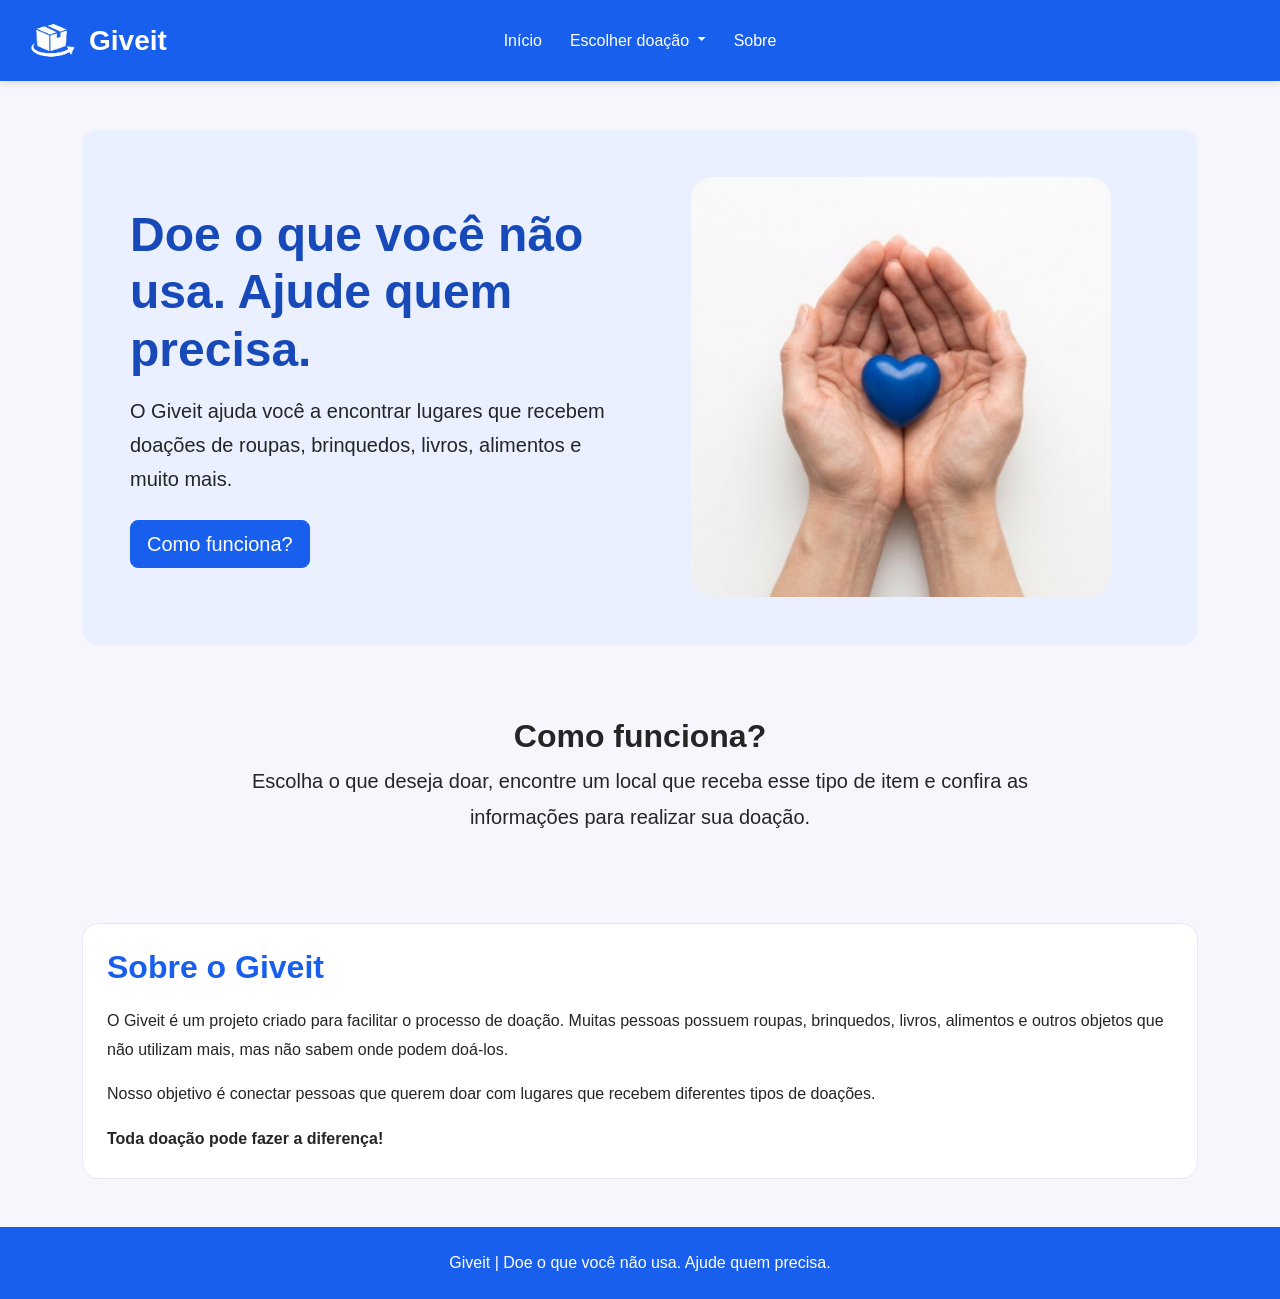
<file: index.html>
<!DOCTYPE html>
<html lang="pt-BR">

<head>
    <meta charset="UTF-8">
    <meta name="viewport" content="width=device-width, initial-scale=1.0">

    <title>Giveit | Doe e ajude</title>

    <!-- Bootstrap CSS -->
    <link href="https://cdn.jsdelivr.net/npm/bootstrap@5.3.8/dist/css/bootstrap.min.css"
          rel="stylesheet">
<link rel="icon" href="Assets/LogoBicon.ico" type="image/png">
    <!-- CSS personalizado -->
    <link rel="stylesheet" href="style.css">
</head>

<body>

    <!-- MENU DE NAVEGAÇÃO -->
<nav class="navbar navbar-expand-lg navbar-dark navbar-giveit sticky-top">
    <div class="container-fluid px-4 position-relative">

        <!-- LOGO À ESQUERDA -->
        <a class="navbar-brand d-flex align-items-center" href="#home">
            <img src="Assets/LogoB.png" alt="Logo Giveit" class="logo1">
            <span class="textlogo">Giveit</span>
        </a>

        <!-- BOTÃO DO MENU PARA CELULARES -->
        <button class="navbar-toggler" type="button"
                data-bs-toggle="collapse"
                data-bs-target="#navbarNavDropdown"
                aria-controls="navbarNavDropdown"
                aria-expanded="false"
                aria-label="Abrir menu">
            <span class="navbar-toggler-icon"></span>
        </button>

        <!-- LINKS CENTRALIZADOS -->
        <div class="collapse navbar-collapse justify-content-center"
             id="navbarNavDropdown">

            <ul class="navbar-nav menu-centralizado">

                <li class="nav-item">
                    <a class="nav-link active" aria-current="page"
                       href="#home">Início</a>
                </li>

                <!-- DROPDOWN DE DOAÇÕES -->
                <li class="nav-item dropdown">
                    <a class="nav-link dropdown-toggle" href="#"
                       role="button"
                       data-bs-toggle="dropdown"
                       aria-expanded="false">
                        Escolher doação
                    </a>

                    <ul class="dropdown-menu">
                        <li>
                            <a class="dropdown-item" href="alimentos.html">
                                Alimentos
                            </a>
                        </li>

                        <li>
                            <a class="dropdown-item" href="brinquedos.html">
                                Brinquedos
                            </a>
                        </li>

                        <li>
                            <a class="dropdown-item" href="livros.html">
                                Livros
                            </a>
                        </li>

                        <li>
                            <a class="dropdown-item" href="material-escolar.html">
                                Material escolar
                            </a>
                        </li>

                        <li>
                            <a class="dropdown-item" href="roupas.html">
                                Roupas
                            </a>
                        </li>
                    </ul>
                </li>

                <li class="nav-item">
                    <a class="nav-link" href="#sobre">Sobre</a>
                </li>

            </ul>
        </div>
    </div>
</nav>


    <!-- INÍCIO: ÁREA PRINCIPAL INSPIRADA NO JUMBOTRON -->
    <main id="home">

        <section class="container my-5">
            <div class="p-4 p-md-5 rounded-4 hero-giveit">

                <div class="row align-items-center g-4">

                    <!-- TEXTO -->
                    <div class="col-lg-6">
                        <h1 class="display-5 fw-bold">
                            Doe o que você não usa.
                            Ajude quem precisa.
                        </h1>

                        <p class="lead mt-3">
                            O Giveit ajuda você a encontrar lugares que
                            recebem doações de roupas, brinquedos, livros,
                            alimentos e muito mais.
                        </p>

                        <a href="#como-funciona"
                           class="btn btn-primary btn-lg mt-2">
                            Como funciona?
                        </a>
                    </div>

                    <!-- IMAGEM -->
                    <div class="col-lg-6 text-center">
                        <img src="Assets/banner1.png"
                             alt="Banner do projeto Giveit"
                             class="img-fluid banner1">
                    </div>

                </div>
            </div>
        </section>


        <!-- COMO FUNCIONA -->
        <section id="como-funciona" class="container py-4">
            <div class="text-center section-text">
                <h2 class="fw-bold">Como funciona?</h2>

                <p class="lead">
                    Escolha o que deseja doar, encontre um local que receba
                    esse tipo de item e confira as informações para realizar
                    sua doação.
                </p>
            </div>
        </section>


        <!-- SOBRE O PROJETO -->
        <section id="sobre" class="container py-5">
            <div class="p-4 rounded-4 about-giveit">

                <h2 class="fw-bold">Sobre o Giveit</h2>

                <p>
                    O Giveit é um projeto criado para facilitar o processo
                    de doação. Muitas pessoas possuem roupas, brinquedos,
                    livros, alimentos e outros objetos que não utilizam mais,
                    mas não sabem onde podem doá-los.
                </p>

                <p>
                    Nosso objetivo é conectar pessoas que querem doar com
                    lugares que recebem diferentes tipos de doações.
                </p>

                <p class="mb-0 fw-semibold">
                    Toda doação pode fazer a diferença!
                </p>

            </div>
        </section>

    </main>


    <!-- RODAPÉ -->
    <footer class="footer-giveit text-center py-4">
        <p class="mb-0">Giveit | Doe o que você não usa. Ajude quem precisa.</p>
    </footer>


    <!-- Bootstrap JavaScript: dropdown e menu mobile -->
    <script src="https://cdn.jsdelivr.net/npm/bootstrap@5.3.8/dist/js/bootstrap.bundle.min.js"></script>

</body>
</html>
</file>
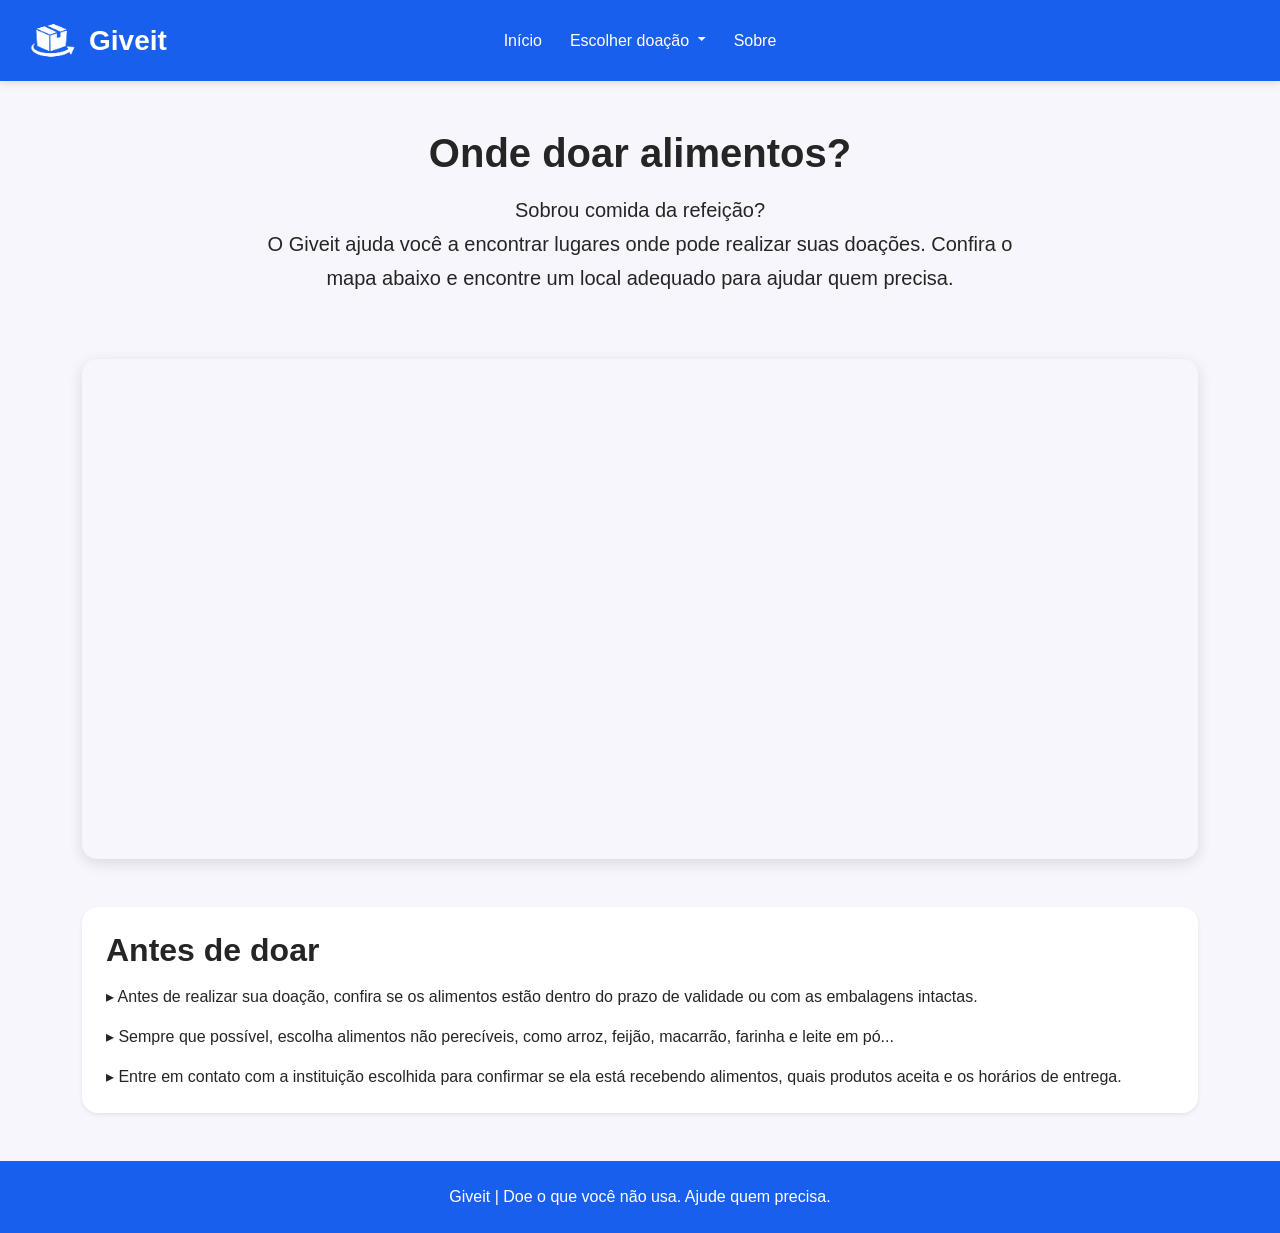
<file: alimentos.html>
<!DOCTYPE html>
<html lang="pt-BR">

<head>
    <meta charset="UTF-8">
    <meta name="viewport" content="width=device-width, initial-scale=1.0">

    <title>Giveit | Alimentos</title>

    <!-- Bootstrap CSS -->
    <link href="https://cdn.jsdelivr.net/npm/bootstrap@5.3.8/dist/css/bootstrap.min.css" rel="stylesheet">
<link rel="icon" href="Assets/LogoBicon.ico" type="image/png">
    <!-- CSS personalizado -->
    <link rel="stylesheet" href="style.css">
</head>

<body>

    <!-- MENU DE NAVEGAÇÃO -->
    <nav class="navbar navbar-expand-lg navbar-dark navbar-giveit sticky-top">
        <div class="container-fluid px-4 position-relative">

            <!-- LOGO -->
            <a class="navbar-brand d-flex align-items-center" href="index.html">
                <img src="Assets/LogoB.png" alt="Logo Giveit" class="logo1">
                <span class="textlogo">Giveit</span>
            </a>

            <!-- BOTÃO DO MENU PARA CELULARES -->
            <button class="navbar-toggler" type="button"
                    data-bs-toggle="collapse"
                    data-bs-target="#navbarNavDropdown"
                    aria-controls="navbarNavDropdown"
                    aria-expanded="false"
                    aria-label="Abrir menu">
                <span class="navbar-toggler-icon"></span>
            </button>

            <!-- LINKS DO MENU -->
            <div class="collapse navbar-collapse justify-content-center"
                 id="navbarNavDropdown">

                <ul class="navbar-nav menu-centralizado">

                    <li class="nav-item">
                        <a class="nav-link" href="index.html">
                            Início
                        </a>
                    </li>

                    <!-- DROPDOWN -->
                    <li class="nav-item dropdown">

                        <a class="nav-link dropdown-toggle active"
                           href="#"
                           role="button"
                           data-bs-toggle="dropdown"
                           aria-expanded="false">
                            Escolher doação
                        </a>

                        <ul class="dropdown-menu">

                            <li>
                                <a class="dropdown-item active" 
                                aria-current="page"
                                href="alimentos.html">
                                    Alimentos
                                </a>
                            </li>

                            <li>
                                <a class="dropdown-item" href="brinquedos.html">
                                    Brinquedos
                                </a>
                            </li>

                            <li>
                                <a class="dropdown-item" href="livros.html">
                                    Livros
                                </a>
                            </li>

                            <li>
                                <a class="dropdown-item" href="material-escolar.html">
                                    Material escolar
                                </a>
                            </li>

                            <li>
                                <a class="dropdown-item" href="roupas.html">
                                    Roupas
                                </a>
                            </li>

                        </ul>
                    </li>

                    <li class="nav-item">
                        <a class="nav-link" href="index.html#sobre">
                            Sobre
                        </a>
                    </li>

                </ul>
            </div>
        </div>
    </nav>


    <!-- CONTEÚDO PRINCIPAL -->
    <main>

        <!-- TÍTULO E EXPLICAÇÃO -->
        <section class="container py-5 text-center">

            <h1 class="fw-bold mb-3">
                Onde doar alimentos?
            </h1>

            <p class="lead mx-auto texto-doacao">
                Sobrou comida da refeição?<br>
                O Giveit ajuda você a encontrar lugares
                onde pode realizar suas doações.
                Confira o mapa abaixo e encontre um local
                adequado para ajudar quem precisa.
            </p>

        </section>


        <!-- MAPA -->
        <section class="container pb-5">

            <div class="mapa-container">

                <iframe
                    src="https://www.google.com/maps/embed?pb=!1m16!1m12!1m3!1d73836.01672330193!2d-48.691270411694134!3d-26.8889058172396!2m3!1f0!2f0!3f0!3m2!1i1024!2i768!4f13.1!2m1!1songs%20associa%C3%A7%C3%B5es%20em%20itajai%20sc%20para%20doar%20alimentos!5e0!3m2!1spt-BR!2sbr!4v1793293760041!5m2!1spt-BR!2sbr"
                    title="Mapa de locais para doação de alimentos em Itajaí"
                    allowfullscreen
                    loading="lazy"
                    referrerpolicy="strict-origin-when-cross-origin">
                </iframe>

            </div>

        </section>


        <!-- INFORMAÇÕES -->
        <section class="container pb-5">

            <div class="p-4 rounded-4 bg-white shadow-sm">

                <h2 class="fw-bold mb-3">
                    Antes de doar
                </h2>

                <p>
                    ▸ Antes de realizar sua doação, confira se os alimentos estão dentro do prazo de validade ou com as embalagens intactas.
                </p>

                <p>
                    ▸ Sempre que possível, escolha alimentos não perecíveis, como arroz, feijão, macarrão, farinha e leite em pó...
                </p>

                <p class="mb-0">
                    ▸ Entre em contato com a instituição escolhida para confirmar se ela está recebendo alimentos, quais produtos aceita e os horários de entrega.
                </p>

            </div>

        </section>

    </main>


    <!-- RODAPÉ -->
    <footer class="footer-giveit text-center py-4">
        <p class="mb-0">
            Giveit | Doe o que você não usa. Ajude quem precisa.
        </p>
    </footer>


    <!-- BOOTSTRAP JAVASCRIPT -->
    <script src="https://cdn.jsdelivr.net/npm/bootstrap@5.3.8/dist/js/bootstrap.bundle.min.js"></script>

</body>
</html>
</file>
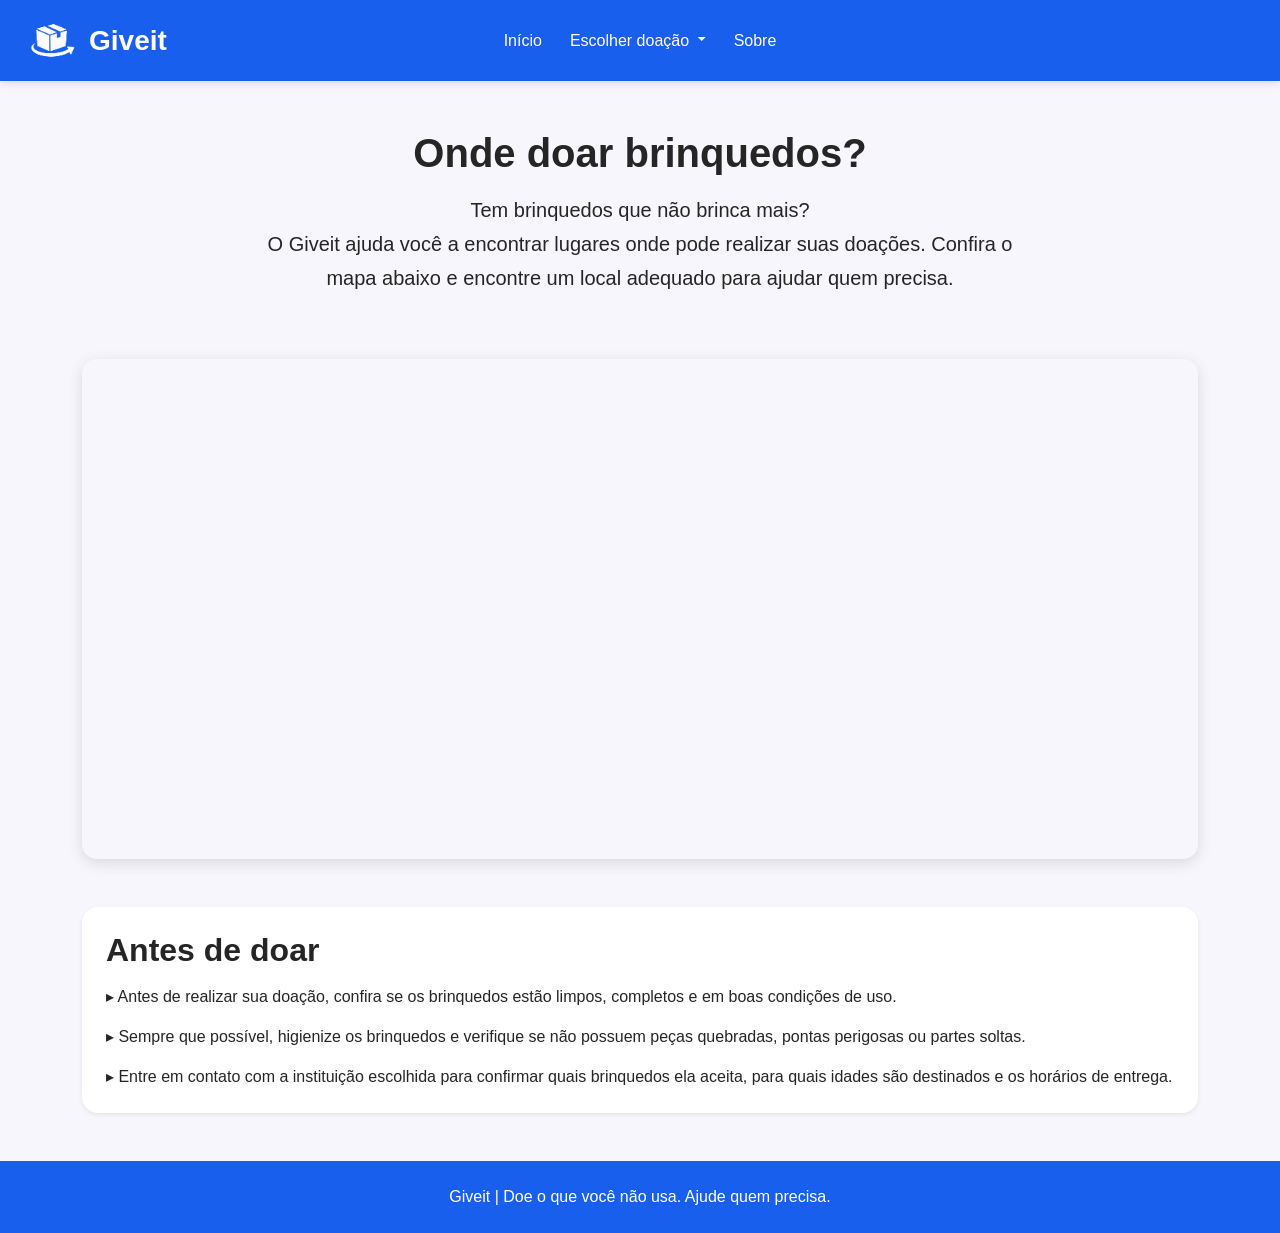
<file: brinquedos.html>
<!DOCTYPE html>
<html lang="pt-BR">

<head>
    <meta charset="UTF-8">
    <meta name="viewport" content="width=device-width, initial-scale=1.0">

    <title>Giveit | Brinquedos</title>

    <!-- Bootstrap CSS -->
    <link href="https://cdn.jsdelivr.net/npm/bootstrap@5.3.8/dist/css/bootstrap.min.css" rel="stylesheet">
<link rel="icon" href="Assets/LogoBicon.ico" type="image/png">
    <!-- CSS personalizado -->
    <link rel="stylesheet" href="style.css">
</head>

<body>

    <!-- MENU DE NAVEGAÇÃO -->
    <nav class="navbar navbar-expand-lg navbar-dark navbar-giveit sticky-top">
        <div class="container-fluid px-4 position-relative">

            <!-- LOGO -->
            <a class="navbar-brand d-flex align-items-center" href="index.html">
                <img src="Assets/LogoB.png" alt="Logo Giveit" class="logo1">
                <span class="textlogo">Giveit</span>
            </a>

            <!-- BOTÃO DO MENU PARA CELULARES -->
            <button class="navbar-toggler" type="button"
                    data-bs-toggle="collapse"
                    data-bs-target="#navbarNavDropdown"
                    aria-controls="navbarNavDropdown"
                    aria-expanded="false"
                    aria-label="Abrir menu">
                <span class="navbar-toggler-icon"></span>
            </button>

            <!-- LINKS DO MENU -->
            <div class="collapse navbar-collapse justify-content-center"
                 id="navbarNavDropdown">

                <ul class="navbar-nav menu-centralizado">

                    <li class="nav-item">
                        <a class="nav-link" href="index.html">
                            Início
                        </a>
                    </li>

                    <!-- DROPDOWN -->
                    <li class="nav-item dropdown">

                        <a class="nav-link dropdown-toggle active"
                           href="#"
                           role="button"
                           data-bs-toggle="dropdown"
                           aria-expanded="false">
                            Escolher doação
                        </a>

                        <ul class="dropdown-menu">

                            <li>
                                <a class="dropdown-item" href="alimentos.html">
                                    Alimentos
                                </a>
                            </li>

                            <li>
                                <a class="dropdown-item active" 
                                aria-current="page"
                                href="brinquedos.html">
                                    Brinquedos
                                </a>
                            </li>

                            <li>
                                <a class="dropdown-item" href="livros.html">
                                    Livros
                                </a>
                            </li>

                            <li>
                                <a class="dropdown-item" href="material-escolar.html">
                                    Material escolar
                                </a>
                            </li>

                            <li>
                                <a class="dropdown-item" href="roupas.html">
                                    Roupas
                                </a>
                            </li>

                        </ul>
                    </li>

                    <li class="nav-item">
                        <a class="nav-link" href="index.html#sobre">
                            Sobre
                        </a>
                    </li>

                </ul>
            </div>
        </div>
    </nav>


    <!-- CONTEÚDO PRINCIPAL -->
    <main>

        <!-- TÍTULO E EXPLICAÇÃO -->
        <section class="container py-5 text-center">

            <h1 class="fw-bold mb-3">
                Onde doar brinquedos?
            </h1>

            <p class="lead mx-auto texto-doacao">
                Tem brinquedos que não brinca mais?<br>
                O Giveit ajuda você a encontrar lugares
                onde pode realizar suas doações.
                Confira o mapa abaixo e encontre um local
                adequado para ajudar quem precisa.
            </p>

        </section>


        <!-- MAPA -->
        <section class="container pb-5">

            <div class="mapa-container">

                <iframe
                    src="https://www.google.com/maps/embed?pb=!1m16!1m12!1m3!1d56929.328575765365!2d-48.67981424001249!3d-26.900859699675294!2m3!1f0!2f0!3f0!3m2!1i1024!2i768!4f13.1!2m1!1songs%20associa%C3%A7%C3%B5es%20em%20itajai%20sc%20para%20doar%20brinquedos!5e0!3m2!1spt-BR!2sbr!4v1793297752596!5m2!1spt-BR!2sbr"
                    title="Mapa de locais para doação de brinquedos em Itajaí"
                    allowfullscreen
                    loading="lazy"
                    referrerpolicy="strict-origin-when-cross-origin">
                </iframe>

            </div>

        </section>


        <!-- INFORMAÇÕES -->
        <section class="container pb-5">

            <div class="p-4 rounded-4 bg-white shadow-sm">

                <h2 class="fw-bold mb-3">
                    Antes de doar
                </h2>

                <p>
                    ▸ Antes de realizar sua doação, confira se os brinquedos estão limpos, completos e em boas condições de uso.
                </p>

                <p>
                    ▸ Sempre que possível, higienize os brinquedos e verifique se não possuem peças quebradas, pontas perigosas ou partes soltas.
                </p>

                <p class="mb-0">
                    ▸ Entre em contato com a instituição escolhida para confirmar quais brinquedos ela aceita, para quais idades são destinados e os horários de entrega.
                </p>

            </div>

        </section>

    </main>


    <!-- RODAPÉ -->
    <footer class="footer-giveit text-center py-4">
        <p class="mb-0">
            Giveit | Doe o que você não usa. Ajude quem precisa.
        </p>
    </footer>


    <!-- BOOTSTRAP JAVASCRIPT -->
    <script src="https://cdn.jsdelivr.net/npm/bootstrap@5.3.8/dist/js/bootstrap.bundle.min.js"></script>

</body>
</html>
</file>
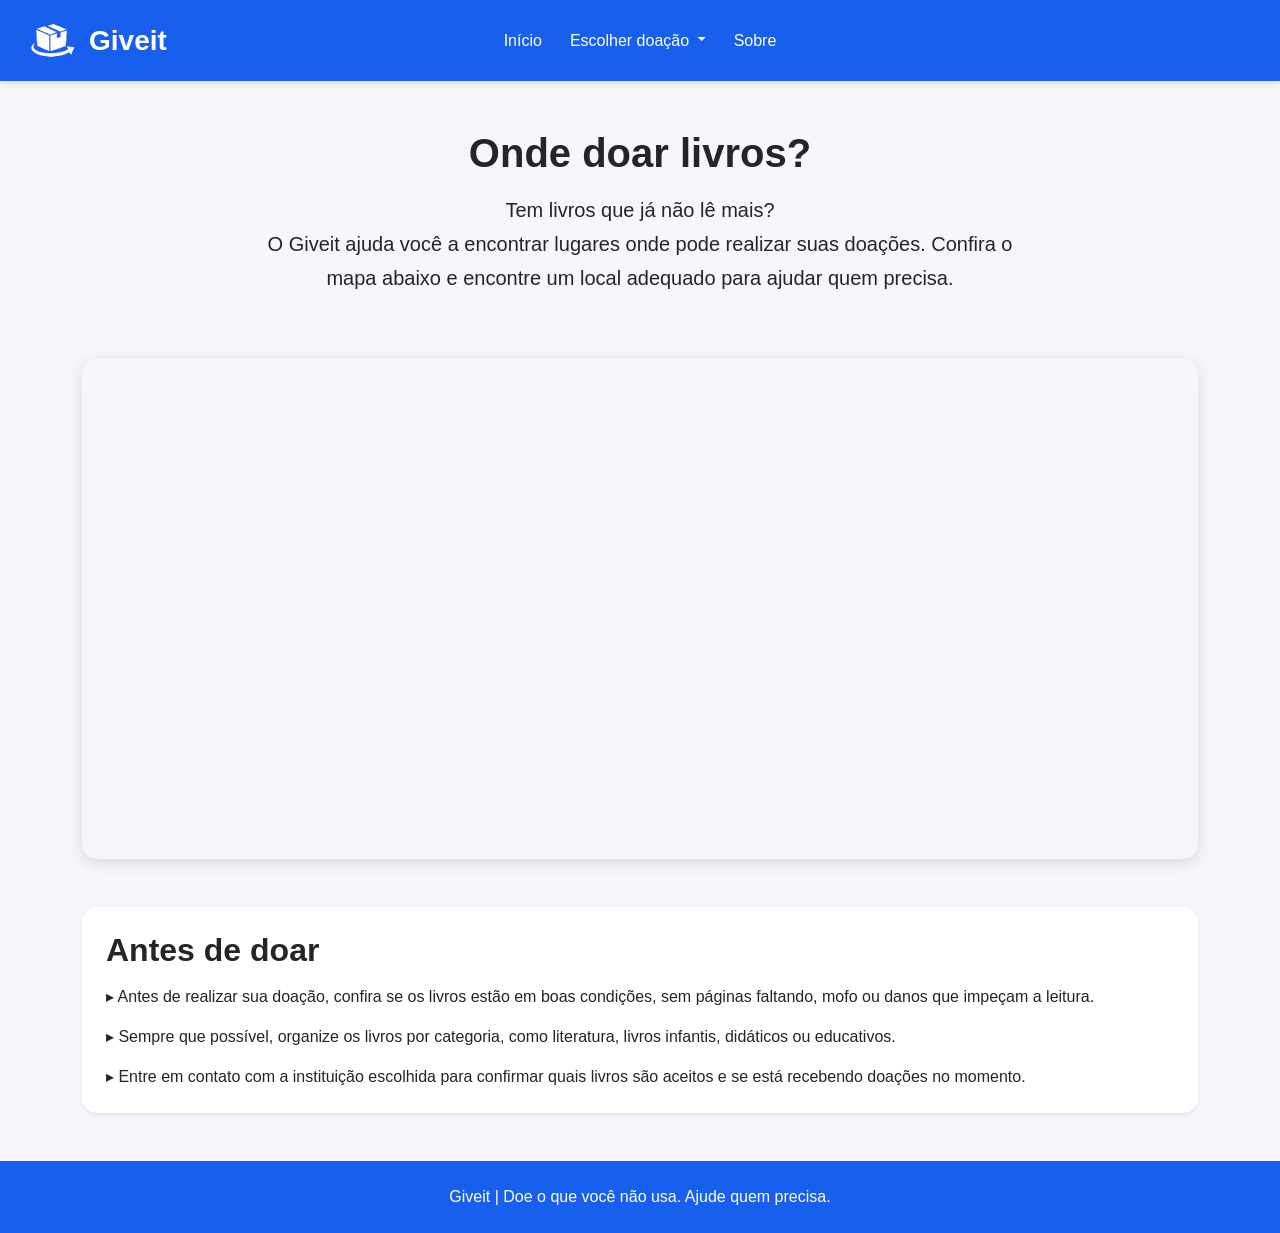
<file: livros.html>
<!DOCTYPE html>
<html lang="pt-BR">

<head>
    <meta charset="UTF-8">
    <meta name="viewport" content="width=device-width, initial-scale=1.0">

    <title>Giveit | Livros</title>

    <!-- Bootstrap CSS -->
    <link href="https://cdn.jsdelivr.net/npm/bootstrap@5.3.8/dist/css/bootstrap.min.css" rel="stylesheet">
<link rel="icon" href="Assets/LogoBicon.ico" type="image/png">
    <!-- CSS personalizado -->
    <link rel="stylesheet" href="style.css">
</head>

<body>

    <!-- MENU DE NAVEGAÇÃO -->
    <nav class="navbar navbar-expand-lg navbar-dark navbar-giveit sticky-top">
        <div class="container-fluid px-4 position-relative">

            <!-- LOGO -->
            <a class="navbar-brand d-flex align-items-center" href="index.html">
                <img src="Assets/LogoB.png" alt="Logo Giveit" class="logo1">
                <span class="textlogo">Giveit</span>
            </a>

            <!-- BOTÃO DO MENU PARA CELULARES -->
            <button class="navbar-toggler" type="button"
                    data-bs-toggle="collapse"
                    data-bs-target="#navbarNavDropdown"
                    aria-controls="navbarNavDropdown"
                    aria-expanded="false"
                    aria-label="Abrir menu">
                <span class="navbar-toggler-icon"></span>
            </button>

            <!-- LINKS DO MENU -->
            <div class="collapse navbar-collapse justify-content-center"
                 id="navbarNavDropdown">

                <ul class="navbar-nav menu-centralizado">

                    <li class="nav-item">
                        <a class="nav-link" href="index.html">
                            Início
                        </a>
                    </li>

                    <!-- DROPDOWN -->
                    <li class="nav-item dropdown">

                        <a class="nav-link dropdown-toggle active"
                           href="#"
                           role="button"
                           data-bs-toggle="dropdown"
                           aria-expanded="false">
                            Escolher doação
                        </a>

                        <ul class="dropdown-menu">

                            <li>
                                <a class="dropdown-item" href="alimentos.html">
                                    Alimentos
                                </a>
                            </li>

                            <li>
                                <a class="dropdown-item" href="brinquedos.html">
                                    Brinquedos
                                </a>
                            </li>

                            <li>
                                <a class="dropdown-item active" 
                                aria-current="page"
                                href="livros.html">
                                    Livros
                                </a>
                            </li>

                            <li>
                                <a class="dropdown-item" href="material-escolar.html">
                                    Material escolar
                                </a>
                            </li>

                            <li>
                                <a class="dropdown-item" href="roupas.html">
                                    Roupas
                                </a>
                            </li>

                        </ul>
                    </li>

                    <li class="nav-item">
                        <a class="nav-link" href="index.html#sobre">
                            Sobre
                        </a>
                    </li>

                </ul>
            </div>
        </div>
    </nav>


    <!-- CONTEÚDO PRINCIPAL -->
    <main>

        <!-- TÍTULO E EXPLICAÇÃO -->
        <section class="container py-5 text-center">

            <h1 class="fw-bold mb-3">
                Onde doar livros?
            </h1>

            <p class="lead mx-auto texto-doacao">
                Tem livros que já não lê mais?<br>
                O Giveit ajuda você a encontrar lugares
                onde pode realizar suas doações.
                Confira o mapa abaixo e encontre um local
                adequado para ajudar quem precisa.
            </p>

        </section>


        <!-- MAPA -->
        <section class="container pb-5">

            <div class="mapa-container">

                <iframe
                    src="https://www.google.com/maps/embed?pb=!1m16!1m12!1m3!1d56929.328575765365!2d-48.67981424001249!3d-26.900859699675294!2m3!1f0!2f0!3f0!3m2!1i1024!2i768!4f13.1!2m1!1songs%20associa%C3%A7%C3%B5es%20em%20itajai%20sc%20para%20doar%20livros!5e0!3m2!1spt-BR!2sbr!4v1793297370648!5m2!1spt-BR!2sbr"
                    title="Mapa de locais para doação de livros em Itajaí"
                    allowfullscreen
                    loading="lazy"
                    referrerpolicy="strict-origin-when-cross-origin">
                </iframe>

            </div>

        </section>


        <!-- INFORMAÇÕES -->
        <section class="container pb-5">

            <div class="p-4 rounded-4 bg-white shadow-sm">

                <h2 class="fw-bold mb-3">
                    Antes de doar
                </h2>

                <p>
                    ▸ Antes de realizar sua doação, confira se os livros estão em boas condições, sem páginas faltando, mofo ou danos que impeçam a leitura.
                </p>

                <p>
                    ▸ Sempre que possível, organize os livros por categoria, como literatura, livros infantis, didáticos ou educativos.
                </p>

                <p class="mb-0">
                    ▸ Entre em contato com a instituição escolhida para confirmar quais livros são aceitos e se está recebendo doações no momento.
                </p>

            </div>

        </section>

    </main>


    <!-- RODAPÉ -->
    <footer class="footer-giveit text-center py-4">
        <p class="mb-0">
            Giveit | Doe o que você não usa. Ajude quem precisa.
        </p>
    </footer>


    <!-- BOOTSTRAP JAVASCRIPT -->
    <script src="https://cdn.jsdelivr.net/npm/bootstrap@5.3.8/dist/js/bootstrap.bundle.min.js"></script>

</body>
</html>
</file>
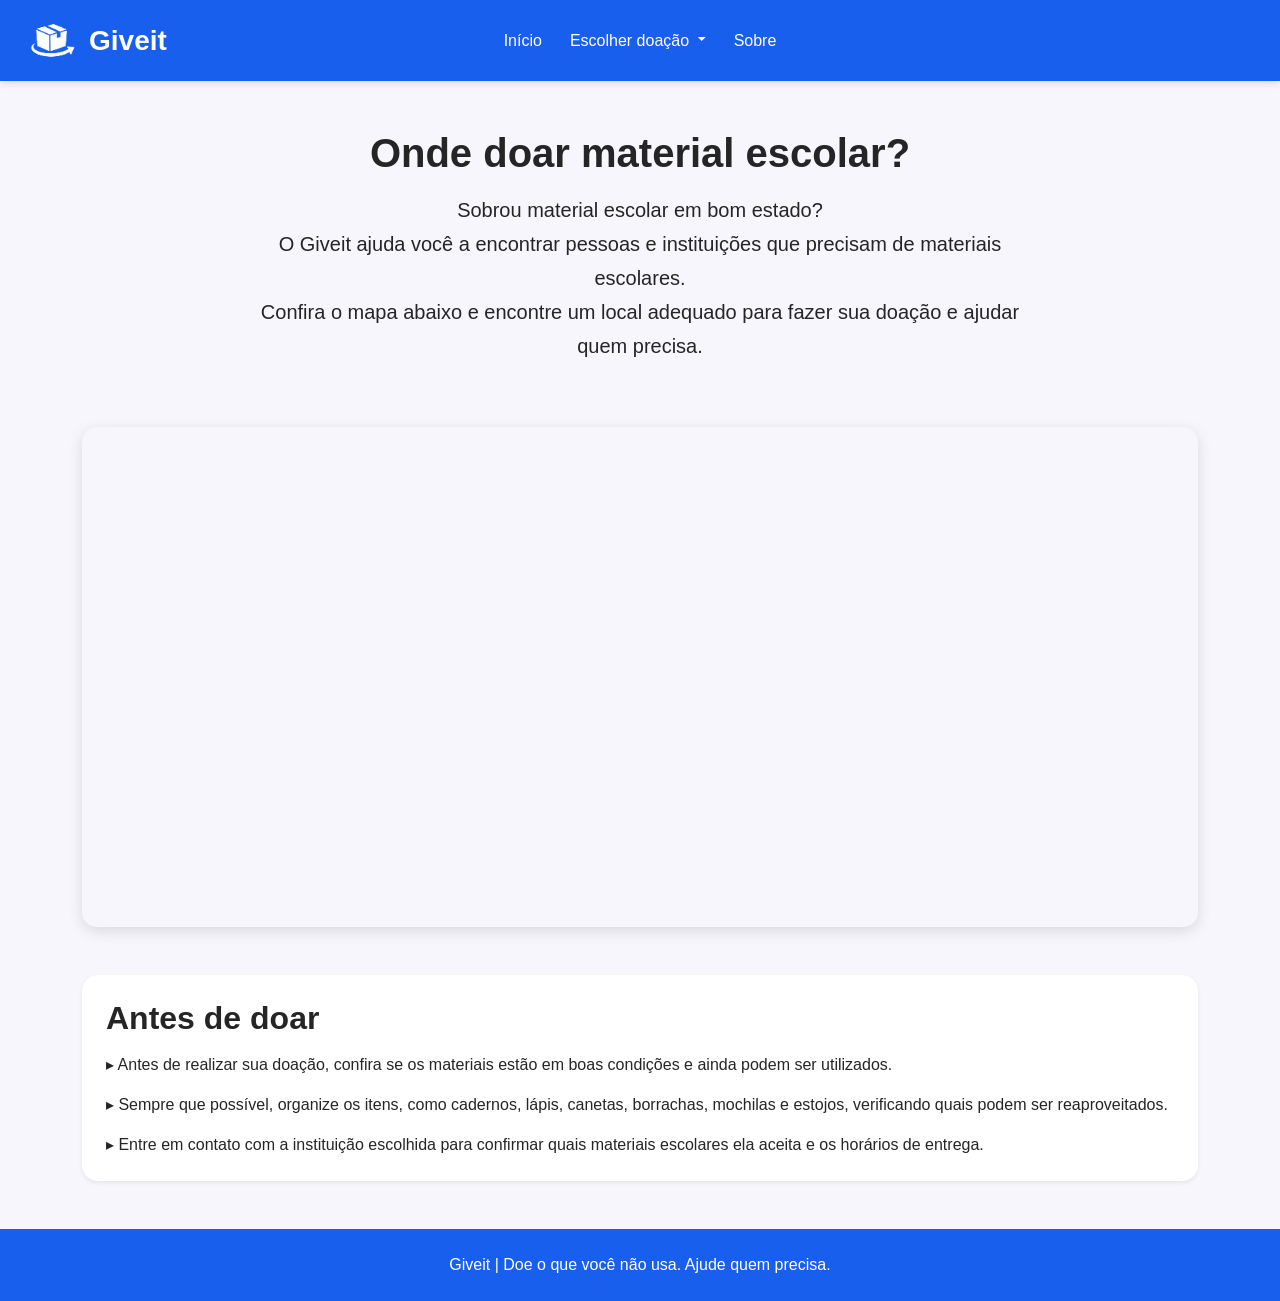
<file: material-escolar.html>
<!DOCTYPE html>
<html lang="pt-BR">

<head>
    <meta charset="UTF-8">
    <meta name="viewport" content="width=device-width, initial-scale=1.0">

    <title>Giveit | Material Escolar</title>

    <!-- Bootstrap CSS -->
    <link href="https://cdn.jsdelivr.net/npm/bootstrap@5.3.8/dist/css/bootstrap.min.css" rel="stylesheet">
<link rel="icon" href="Assets/LogoBicon.ico" type="image/png">
    <!-- CSS personalizado -->
    <link rel="stylesheet" href="style.css">
</head>

<body>

    <!-- MENU DE NAVEGAÇÃO -->
    <nav class="navbar navbar-expand-lg navbar-dark navbar-giveit sticky-top">
        <div class="container-fluid px-4 position-relative">

            <!-- LOGO -->
            <a class="navbar-brand d-flex align-items-center" href="index.html">
                <img src="Assets/LogoB.png" alt="Logo Giveit" class="logo1">
                <span class="textlogo">Giveit</span>
            </a>

            <!-- BOTÃO DO MENU PARA CELULARES -->
            <button class="navbar-toggler" type="button"
                    data-bs-toggle="collapse"
                    data-bs-target="#navbarNavDropdown"
                    aria-controls="navbarNavDropdown"
                    aria-expanded="false"
                    aria-label="Abrir menu">
                <span class="navbar-toggler-icon"></span>
            </button>

            <!-- LINKS DO MENU -->
            <div class="collapse navbar-collapse justify-content-center"
                 id="navbarNavDropdown">

                <ul class="navbar-nav menu-centralizado">

                    <li class="nav-item">
                        <a class="nav-link" href="index.html">
                            Início
                        </a>
                    </li>

                    <!-- DROPDOWN -->
                    <li class="nav-item dropdown">

                        <a class="nav-link dropdown-toggle active"
                           href="#"
                           role="button"
                           data-bs-toggle="dropdown"
                           aria-expanded="false">
                            Escolher doação
                        </a>

                        <ul class="dropdown-menu">

                            <li>
                                <a class="dropdown-item" href="alimentos.html">
                                    Alimentos
                                </a>
                            </li>

                            <li>
                                <a class="dropdown-item" href="brinquedos.html">
                                    Brinquedos
                                </a>
                            </li>

                            <li>
                                <a class="dropdown-item" href="livros.html">
                                    Livros
                                </a>
                            </li>

                            <li>
                                <a class="dropdown-item active" 
                                aria-current="page"
                                href="material-escolar.html">
                                    Material escolar
                                </a>
                            </li>

                            <li>
                                <a class="dropdown-item" href="roupas.html">
                                    Roupas
                                </a>
                            </li>

                        </ul>
                    </li>

                    <li class="nav-item">
                        <a class="nav-link" href="index.html#sobre">
                            Sobre
                        </a>
                    </li>

                </ul>
            </div>
        </div>
    </nav>


    <!-- CONTEÚDO PRINCIPAL -->
    <main>

        <!-- TÍTULO E EXPLICAÇÃO -->
        <section class="container py-5 text-center">

            <h1 class="fw-bold mb-3">
                Onde doar material escolar?
            </h1>

            <p class="lead mx-auto texto-doacao">
               Sobrou material escolar em bom estado?<br>
O Giveit ajuda você a encontrar pessoas e instituições que precisam de materiais escolares.<br>
Confira o mapa abaixo e encontre um local adequado para fazer sua doação e ajudar quem precisa.
            </p>

        </section>


        <!-- MAPA -->
        <section class="container pb-5">

            <div class="mapa-container">

                <iframe
                    src="https://www.google.com/maps/embed?pb=!1m16!1m12!1m3!1d56929.328575765365!2d-48.67981424001249!3d-26.900859699675294!2m3!1f0!2f0!3f0!3m2!1i1024!2i768!4f13.1!2m1!1songs%20associa%C3%A7%C3%B5es%20em%20itajai%20sc%20para%20doar%20material%20escolar!5e0!3m2!1spt-BR!2sbr!4v1793298256747!5m2!1spt-BR!2sbr"
                    title="Mapa de locais para doação de material escolar em Itajaí"
                    allowfullscreen
                    loading="lazy"
                    referrerpolicy="strict-origin-when-cross-origin">
                </iframe>

            </div>

        </section>


        <!-- INFORMAÇÕES -->
        <section class="container pb-5">

            <div class="p-4 rounded-4 bg-white shadow-sm">

                <h2 class="fw-bold mb-3">
                    Antes de doar
                </h2>

                <p>
                    ▸ Antes de realizar sua doação, confira se os materiais estão em boas condições e ainda podem ser utilizados.
                </p>

                <p>
                    ▸ Sempre que possível, organize os itens, como cadernos, lápis, canetas, borrachas, mochilas e estojos, verificando quais podem ser reaproveitados.
                </p>

                <p class="mb-0">
                    ▸ Entre em contato com a instituição escolhida para confirmar quais materiais escolares ela aceita e os horários de entrega.
                </p>

            </div>

        </section>

    </main>


    <!-- RODAPÉ -->
    <footer class="footer-giveit text-center py-4">
        <p class="mb-0">
            Giveit | Doe o que você não usa. Ajude quem precisa.
        </p>
    </footer>


    <!-- BOOTSTRAP JAVASCRIPT -->
    <script src="https://cdn.jsdelivr.net/npm/bootstrap@5.3.8/dist/js/bootstrap.bundle.min.js"></script>

</body>
</html>
</file>
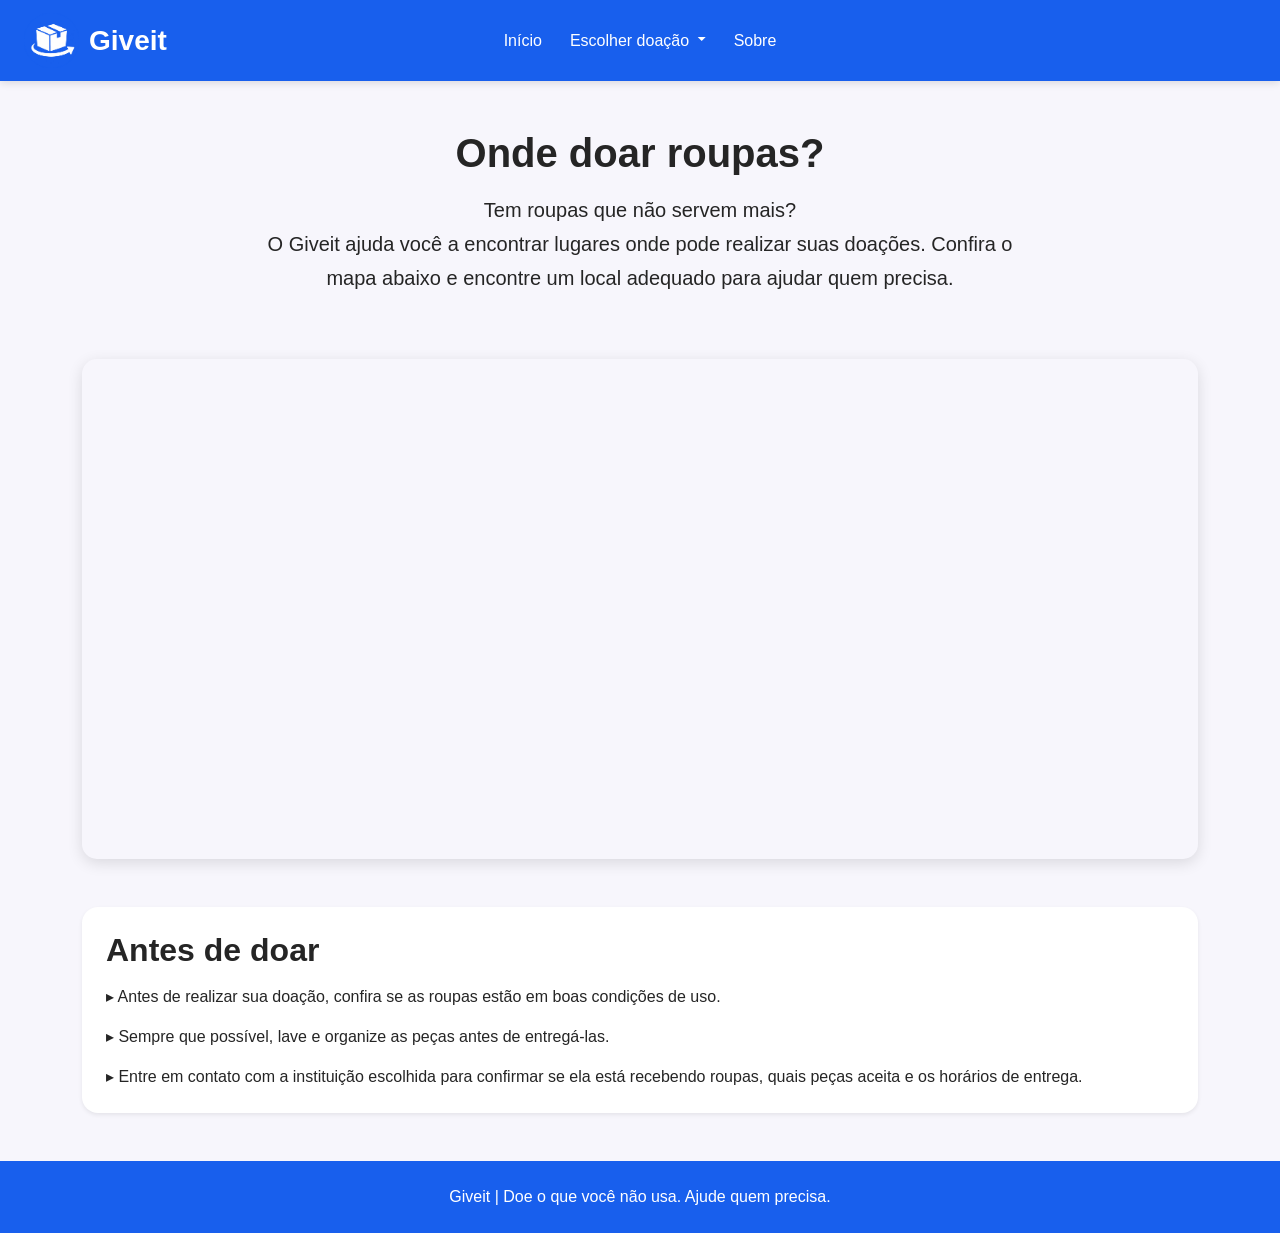
<file: roupas.html>
<!DOCTYPE html>
<html lang="pt-BR">

<head>
    <meta charset="UTF-8">
    <meta name="viewport" content="width=device-width, initial-scale=1.0">

    <title>Giveit | Roupas</title>

    <!-- Bootstrap CSS -->
    <link href="https://cdn.jsdelivr.net/npm/bootstrap@5.3.8/dist/css/bootstrap.min.css" rel="stylesheet">
<link rel="icon" href="Assets/LogoBicon.ico" type="image/png">
    <!-- CSS personalizado -->
    <link rel="stylesheet" href="style.css">
</head>

<body>

    <!-- MENU DE NAVEGAÇÃO -->
    <nav class="navbar navbar-expand-lg navbar-dark navbar-giveit sticky-top">
        <div class="container-fluid px-4 position-relative">

            <!-- LOGO -->
            <a class="navbar-brand d-flex align-items-center" href="index.html">
                <img src="Assets/LogoB.png" alt="Logo Giveit" class="logo1">
                <span class="textlogo">Giveit</span>
            </a>

            <!-- BOTÃO DO MENU PARA CELULARES -->
            <button class="navbar-toggler" type="button"
                    data-bs-toggle="collapse"
                    data-bs-target="#navbarNavDropdown"
                    aria-controls="navbarNavDropdown"
                    aria-expanded="false"
                    aria-label="Abrir menu">
                <span class="navbar-toggler-icon"></span>
            </button>

            <!-- LINKS DO MENU -->
            <div class="collapse navbar-collapse justify-content-center"
                 id="navbarNavDropdown">

                <ul class="navbar-nav menu-centralizado">

                    <li class="nav-item">
                        <a class="nav-link" href="index.html">
                            Início
                        </a>
                    </li>

                    <!-- DROPDOWN -->
                    <li class="nav-item dropdown">

                        <a class="nav-link dropdown-toggle active"
                           href="#"
                           role="button"
                           data-bs-toggle="dropdown"
                           aria-expanded="false">
                            Escolher doação
                        </a>

                        <ul class="dropdown-menu">

                            <li>
                                <a class="dropdown-item" href="alimentos.html">
                                    Alimentos
                                </a>
                            </li>

                            <li>
                                <a class="dropdown-item" href="brinquedos.html">
                                    Brinquedos
                                </a>
                            </li>

                            <li>
                                <a class="dropdown-item" href="livros.html">
                                    Livros
                                </a>
                            </li>

                            <li>
                                <a class="dropdown-item" href="material-escolar.html">
                                    Material escolar
                                </a>
                            </li>

                            <li>
                                <a class="dropdown-item active"
                                   aria-current="page"
                                   href="roupas.html">
                                    Roupas
                                </a>
                            </li>

                        </ul>
                    </li>

                    <li class="nav-item">
                        <a class="nav-link" href="index.html#sobre">
                            Sobre
                        </a>
                    </li>

                </ul>
            </div>
        </div>
    </nav>


    <!-- CONTEÚDO PRINCIPAL -->
    <main>

        <!-- TÍTULO E EXPLICAÇÃO -->
        <section class="container py-5 text-center">

            <h1 class="fw-bold mb-3">
                Onde doar roupas?
            </h1>

            <p class="lead mx-auto texto-doacao">
                Tem roupas que não servem mais?<br>
                O Giveit ajuda você a encontrar lugares
                onde pode realizar suas doações.
                Confira o mapa abaixo e encontre um local
                adequado para ajudar quem precisa.
            </p>

        </section>


        <!-- MAPA -->
        <section class="container pb-5">

            <div class="mapa-container">

                <iframe
                    src="https://www.google.com/maps/embed?pb=!1m12!1m8!1m3!1d56925.58049432523!2d-48.6811066!3d-26.9082939!3m2!1i1024!2i768!4f13.1!2m1!1songs%20associa%C3%A7%C3%B5es%20em%20itajai%20sc%20para%20doar%20roupas!5e0!3m2!1spt-BR!2sbr!4v1792692093370!5m2!1spt-BR!2sbr"
                    title="Mapa de locais para doação de roupas em Itajaí"
                    allowfullscreen
                    loading="lazy"
                    referrerpolicy="strict-origin-when-cross-origin">
                </iframe>

            </div>

        </section>


        <!-- INFORMAÇÕES -->
        <section class="container pb-5">

            <div class="p-4 rounded-4 bg-white shadow-sm">

                <h2 class="fw-bold mb-3">
                    Antes de doar
                </h2>

                <p>
                    ▸ Antes de realizar sua doação, confira se as roupas
                    estão em boas condições de uso.
                </p>

                <p>
                    ▸ Sempre que possível, lave e organize as peças
                    antes de entregá-las.
                </p>

                <p class="mb-0">
                    ▸ Entre em contato com a instituição escolhida
                    para confirmar se ela está recebendo roupas,
                    quais peças aceita e os horários de entrega.
                </p>

            </div>

        </section>

    </main>


    <!-- RODAPÉ -->
    <footer class="footer-giveit text-center py-4">
        <p class="mb-0">
            Giveit | Doe o que você não usa. Ajude quem precisa.
        </p>
    </footer>


    <!-- BOOTSTRAP JAVASCRIPT -->
    <script src="https://cdn.jsdelivr.net/npm/bootstrap@5.3.8/dist/js/bootstrap.bundle.min.js"></script>

</body>
</html>
</file>
<file: style.css>
/* CONFIGURAÇÕES GERAIS */
body {
    background-color: #f7f6fc;
    margin: 0;
    padding: 0;
    font-family: Arial, Helvetica, sans-serif;
    color: #252525;
    scroll-behavior: smooth;
}

/* MENU */
.navbar-giveit {
    background-color: #185fed;
    box-shadow: 0 2px 8px rgba(0, 0, 0, 0.12);
}

.navbar-brand {
    gap: 10px;
}

.logo1 {
    height: 55px;
    width: auto;
    object-fit: contain;
}

.textlogo {
    font-size: 28px;
    font-weight: bold;
    color: white;
}

.navbar-giveit .nav-link {
    color: white;
    padding: 12px 16px;
    border-radius: 8px;
    transition: background-color 0.2s;
}

.navbar-giveit .nav-link:hover,
.navbar-giveit .nav-link:focus {
    color: white;
    background-color: #104bc4;
}

/* DROPDOWN */
.dropdown-menu {
    border: none;
    border-radius: 10px;
    padding: 8px;
    box-shadow: 0 4px 12px rgba(0, 0, 0, 0.12);
}

.dropdown-item {
    padding: 10px 14px;
    border-radius: 6px;
}

.dropdown-item:hover {
    background-color: #185fed; 
    color: #f3f4f7;
}

/* ÁREA PRINCIPAL */
.hero-giveit {
    background-color: #eaf0ff;
}

.hero-giveit h1 {
    color: #1749b8;
}

.hero-giveit .lead {
    line-height: 1.7;
}

/* IMAGEM DO BANNER */
.banner1 {
    border-radius: 22px;
    height: 420px;
;

}

/* BOTÃO */
.btn-primary {
    background-color: #185fed;
    border-color: #185fed;
}

.btn-primary:hover {
    background-color: #104bc4;
    border-color: #104bc4;
}

/* SEÇÃO COMO FUNCIONA */
.section-text {
    max-width: 800px;
    margin: 0 auto;
}

.section-text p {
    line-height: 1.8;
}

/* SEÇÃO SOBRE */
.about-giveit {
    background-color: white;
    border: 1px solid #e4e8f2;
    line-height: 1.8;
}

.about-giveit h2 {
    color: #185fed;
    margin-bottom: 20px;
}

/* RODAPÉ */
.footer-giveit {
    background-color: #185fed;
    color: white;
}

/* CELULARES */
@media (max-width: 991px) {
    .navbar-nav {
        padding-top: 10px;
    }

    .navbar-giveit .nav-link {
        padding: 10px 12px;
    }

    .hero-giveit {
        text-align: center;
    }

    .hero-giveit h1 {
        font-size: 2.2rem;
    }

    .banner1 {
        max-height: 300px;
    }
}
/* Mantém a logo à esquerda e permite posicionar o menu */
.navbar-giveit .container-fluid {
    position: relative;
}

/* Centraliza o menu na barra */
@media (min-width: 992px) {
    .navbar-giveit .navbar-collapse {
        position: absolute;
        left: 50%;
        transform: translateX(-50%);
        width: auto;
    }

    .menu-centralizado {
        flex-direction: row;
        gap: 12px;
    }
}


/* TEXTO DA PÁGINA DE DOAÇÃO */
.texto-doacao {
    max-width: 800px;
    line-height: 1.7;
}

/* CONTAINER DO MAPA */
.mapa-container {
    width: 100%;
    height: 500px;
    overflow: hidden;
    border-radius: 15px;
    box-shadow: 0 4px 15px rgba(0, 0, 0, 0.12);
}

/* MAPA DO GOOGLE */
.mapa-container iframe {
    width: 100%;
    height: 100%;
    border: none;
    display: block;
}

/* AJUSTES PARA CELULARES */
@media (max-width: 768px) {
    .mapa-container {
        height: 350px;
    }

    .texto-doacao {
        font-size: 17px;
    }
}


/* Menu em telas pequenas */
@media (max-width: 991.98px) {
    .navbar-giveit .navbar-collapse {
        width: 100%;
    }

    .menu-centralizado {
        padding-top: 10px;
    }
}
</file>
